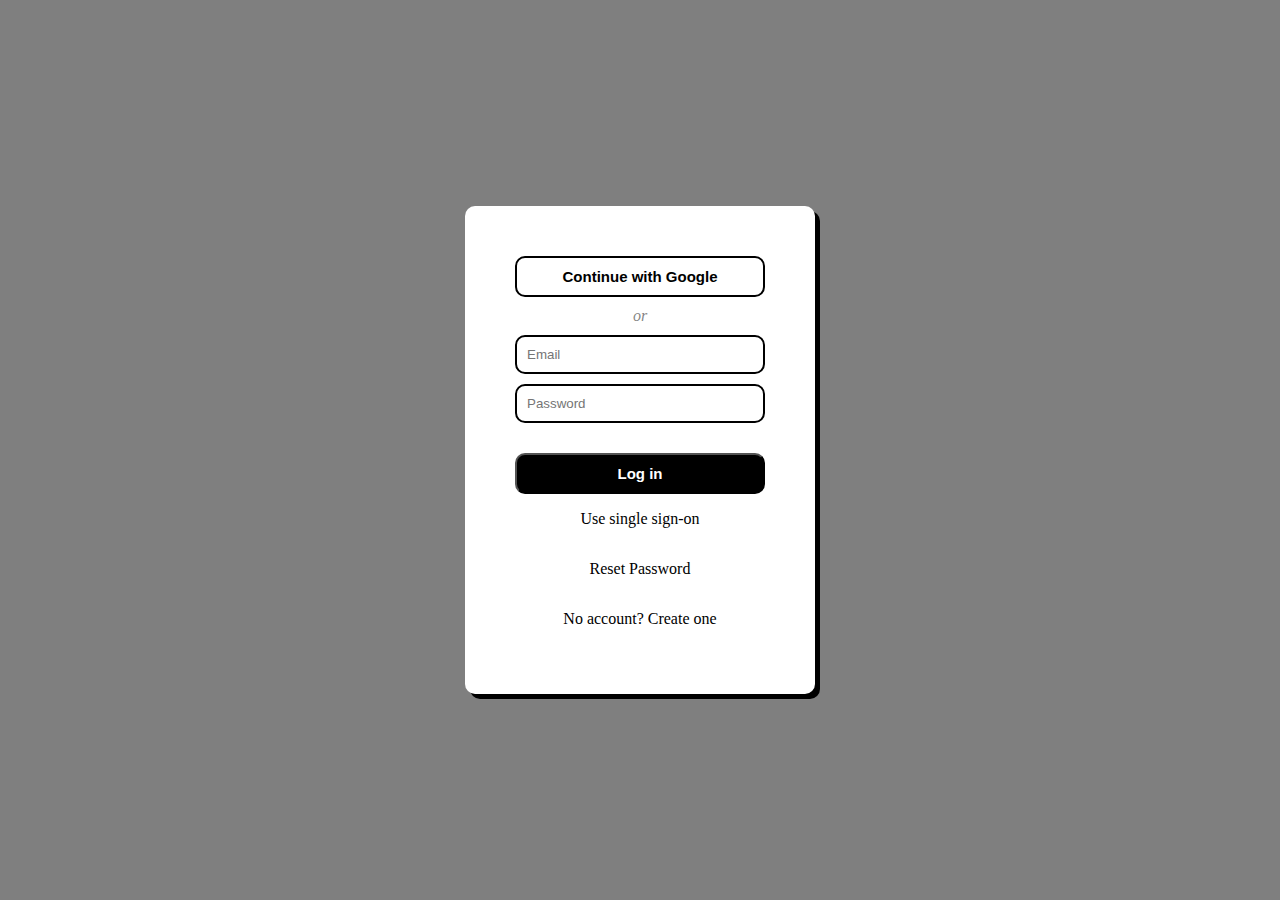
<file: html/login.html>
<!DOCTYPE html>
<html lang="en">
  <head>
    <meta charset="UTF-8" />
    <meta http-equiv="X-UA-Compatible" content="IE=edge" />
    <meta name="viewport" content="width=device-width, initial-scale=1.0" />
    <title>login</title>
    <link rel="stylesheet" href="../css/login.css" />
  </head>

  <body>
    <div id="wrapper">
      <div id="box">
        <a
          href="https://accounts.google.com/v3/signin/confirmidentifier?dsh=S1912662483%3A1684389071705165&hl=ko&ifkv=Af_xneG-AmVEU3ciRyavo304mN5jd85z0oEoZLTEQn3_v72gZUNSdgUff7Az4OYUPvJAI6pPavozLQ&flowName=GlifWebSignIn&flowEntry=ServiceLogin"
          ><button id="google">Continue with Google</button></a
        >
        <p id="or"><i>or</i></p>
        <form action="nothing" method="post">
          <input
            type="text"
            name="password"
            placeholder="Email"
            id="firstInput"
          /><br />
          <input
            type="password"
            name="password"
            placeholder="Password"
            id="password"
          /><br />
        </form>

        <a href="../html/index.html"><button id="login">Log in</button></a>

        <div id="smallWrap">
          <p><a href="#">Use single sign-on</a></p>
          <p><a href="#">Reset Password</a></p>
          <p>No account?&nbsp<a href="#">Create one</a></p>
        </div>
      </div>
    </div>
    <script src="../js/login.js" defer></script>
  </body>
</html>
</file>
<file: css/login.css>
/* reset */
* {
    margin: 0;
    padding: 0;
    box-sizing: border-box;
}

li {
    list-style: none;
}

a {
    text-decoration: none;
}

html {
    height: 100%;
}
body {
    position: relative;
    width: 100%;
    height: 100%;
    background-color: rgba(0,0,0,0.5);
}

#wrapper {
    position: absolute;
    top: 50%;
    left: 50%;
    transform: translate(-50%, -50%);
    max-width: 670px;
    text-align: center;
    border-radius: 10px;
    background-color: white;
    box-shadow: 5px 5px 0 black;

}


#wrapper #box {
    margin: 50px;
    

}
button#google {
    background-color: white;
    text-align: center;
    width: 250px;
    border: 2px solid;
    color: black;
    font-weight: bold;
    font-size: 15px;
    border-radius: 10px;
    padding: 10px;
    cursor:pointer;
}
button#google:hover {
    color: white;
    background-color: black;
}



button strong a{
    color: black;
}

#or {
    color: rgba(0,0,0,0.5);
    margin: 10px 0;
}


input {
    width: 250px;
    padding: 10px;
    border-radius: 10px;
    border: 2px solid;


}

input#firstInput {
    margin-bottom: 10px;
}
button#login {
    width: 250px;
    padding: 10px;
    margin-top: 30px;
    background-color: black;
    border-radius: 10px;
    color: white;
    font-size: 15px;
    font-weight: bold;
    cursor: pointer;
}
button#login:hover{
    background-color: white;
    color: black;

}
/* button#login a {
    color: white;
} */


#smallWrap{
    height: 150px;
    display: flex;
    flex-direction: column;
    justify-content: space-around;

}
#smallWrap p a{


    color: black;

}
#smallWrap p a:hover{
    text-decoration: underline;
}
</file>
